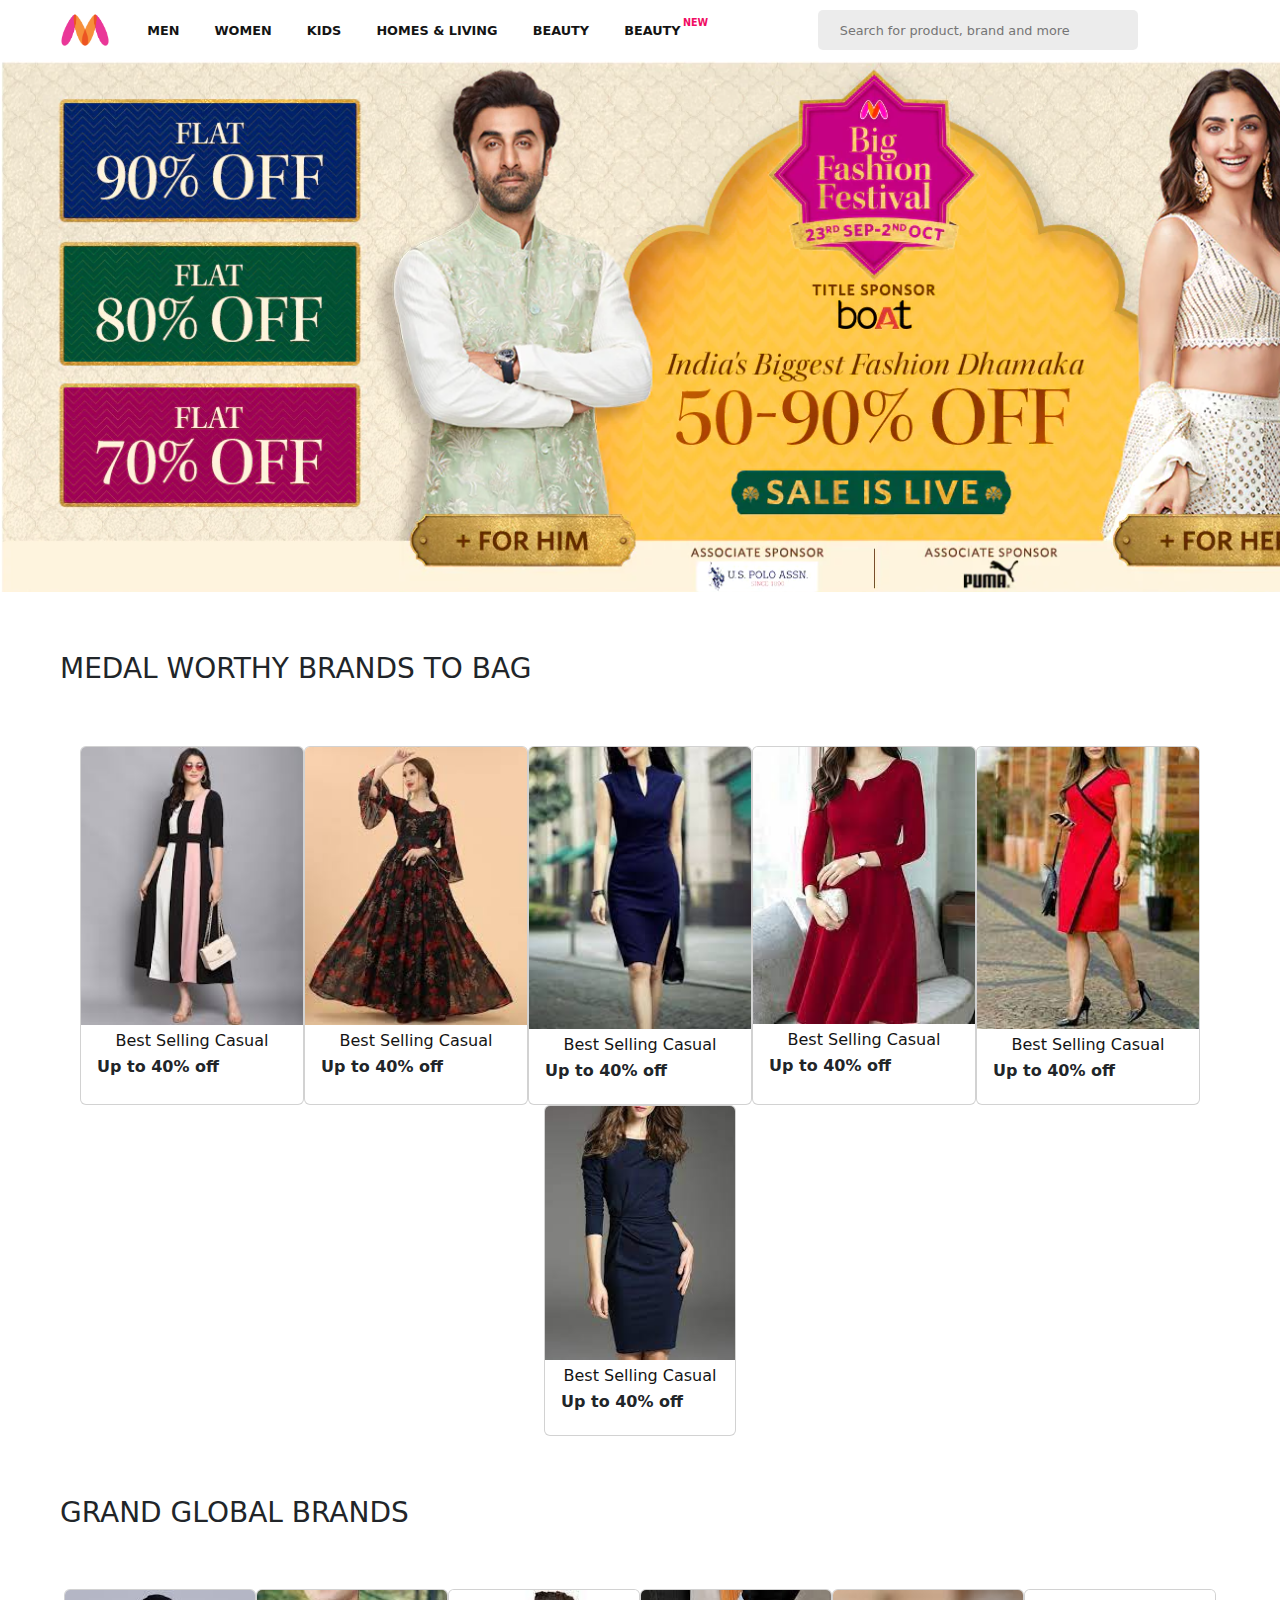
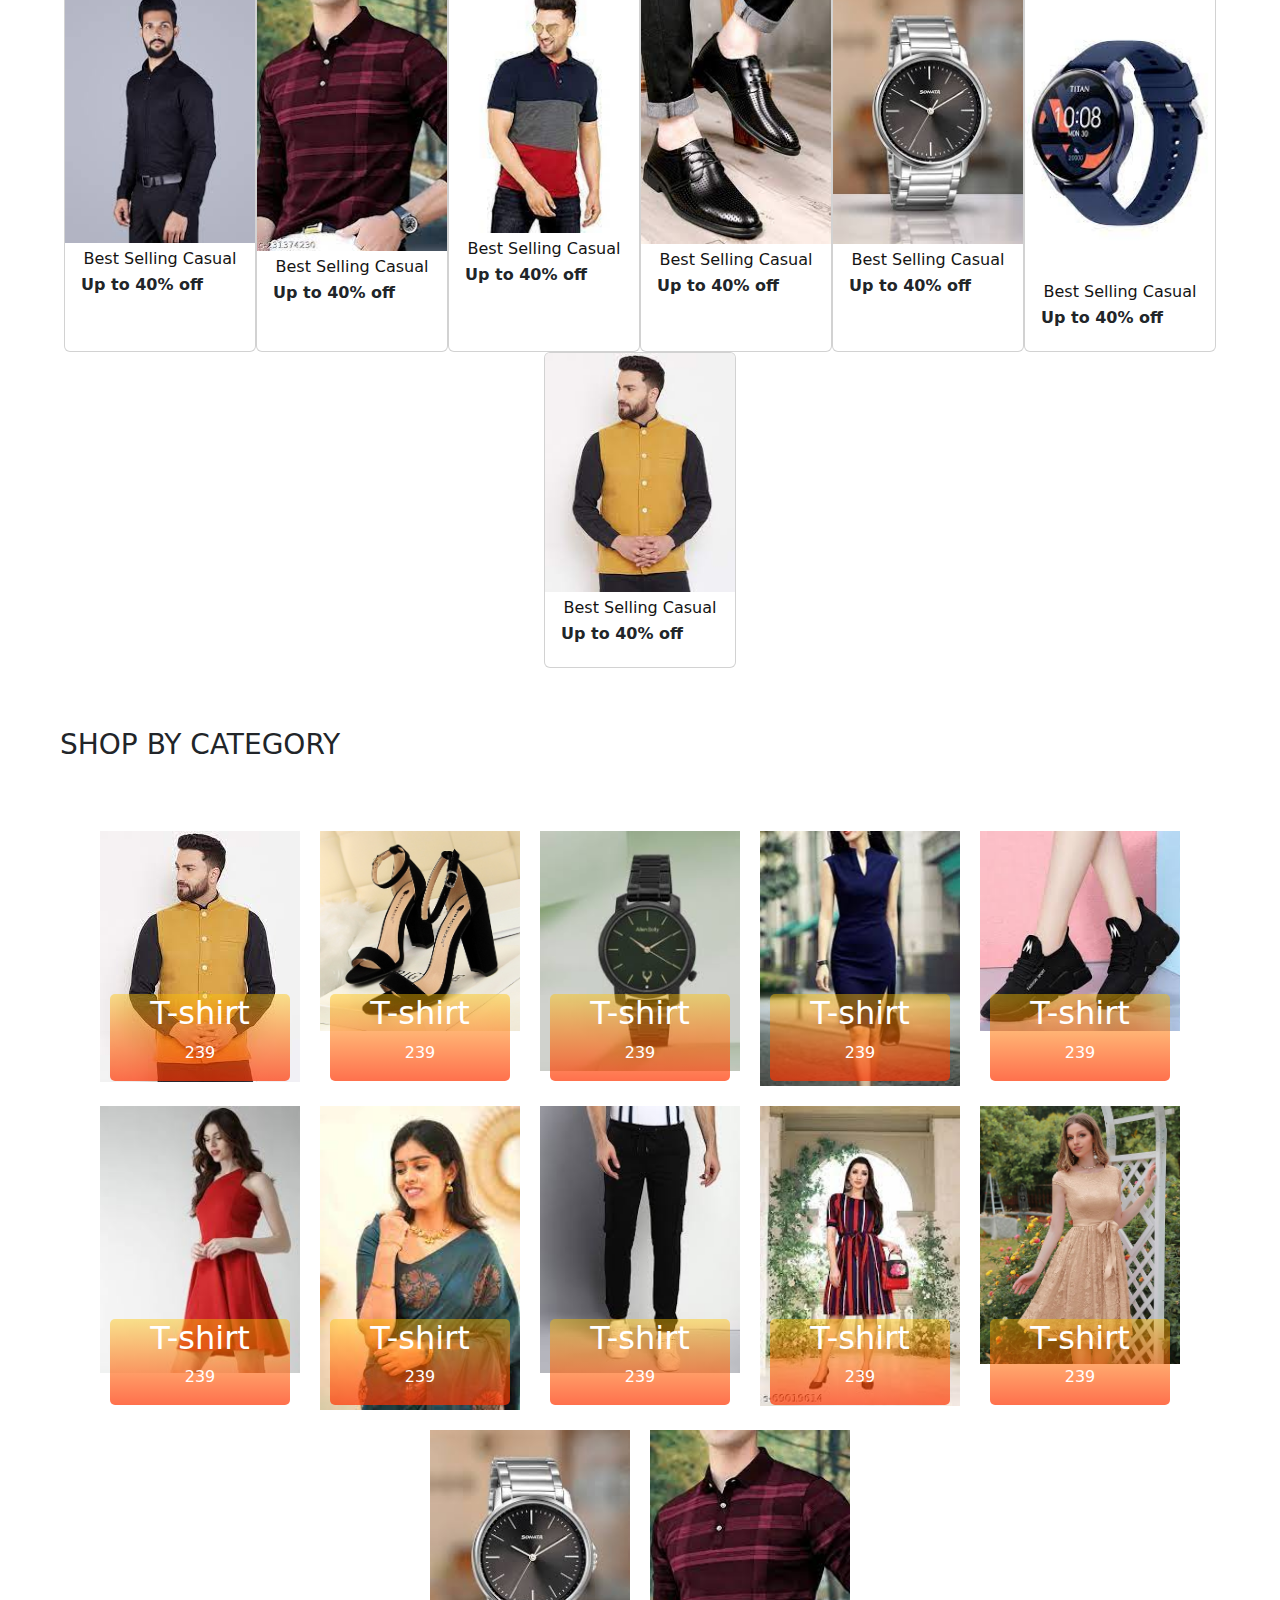
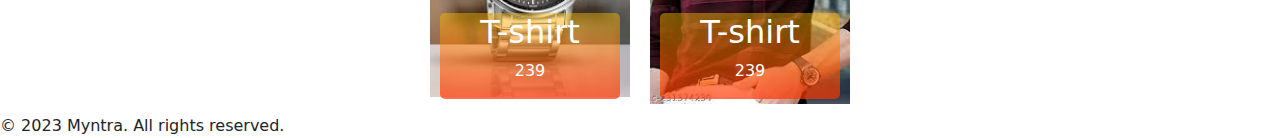
<file: myntra/index.html>
<!DOCTYPE html>
<html lang="en">

<head>
    <meta charset="UTF-8">
    <meta name="viewport" content="width=device-width, initial-scale=1.0">
    <link rel="shortcut icon" href="images/myntra.svg" type="image/x-icon">
    <title>Myntra</title>
    <link rel="stylesheet" href="style.css">
    <link rel="stylesheet" href="https://cdn.jsdelivr.net/npm/bootstrap@5.3.2/dist/css/bootstrap.min.css">
    <link rel="stylesheet" href="https://cdnjs.cloudflare.com/ajax/libs/font-awesome/6.4.2/css/all.min.css"
        integrity="sha512-z3gLpd7yknf1YoNbCzqRKc4qyor8gaKU1qmn+CShxbuBusANI9QpRohGBreCFkKxLhei6S9CQXFEbbKuqLg0DA=="
        crossorigin="anonymous" referrerpolicy="no-referrer" />
</head>

<body>
    <header>



        <nav>
            <div class="logo">
                <img src="images/logo.png" alt="">
            </div>
            <div class="menu-sec">
                <a href="man.html">MEN</a>
                <a href="#">WOMEN</a>
                <a href="#">KIDS</a>
                <a href="#">HOMES & LIVING</a>
                <a href="#">BEAUTY</a>
                <a href="#" class="position-relative">BEAUTY
                    <span class="position-absolute top-0 start-100 translate-middle badge rounded-pill">
                        NEW
                    </span>
                </a>




            </div>
            <div class="search">
                <i class="fa-solid fa-magnifying-glass"></i>
                <input type="search" name="" placeholder="Search for product, brand and more">
            </div>
            <div class="menu-icon">
                <i class="fa-regular fa-user"></i>
                <i class="fa-regular fa-heart"></i>
                <i class="fa-solid fa-cart-shopping"></i>
            </div>
        </nav>
    </header>
    <main>
        <!-- Your main content goes here -->
        <img src="images/index_img.png" alt="imdex-image">
    </main>
    <section class="product">
        <h3>MEDAL WORTHY BRANDS TO BAG</h3>
        <div class="procuct-box">
            <div class="card" style="width: 14rem;">
                <img src="images/product.jfif" class="card-img-top" alt="...">
                <div class="card-body">
                   <p>Best Selling Casual</p>
                   <h6>Up to 40% off</h6>
                </div>
            </div>
            <div class="card" style="width: 14rem;">
                <img src="images/p1.jfif" class="card-img-top" alt="...">
                <div class="card-body">
                   <p>Best Selling Casual</p>
                   <h6>Up to 40% off</h6>
                </div>
            </div>
            <div class="card" style="width: 14rem;">
                <img src="images/p2.jfif" class="card-img-top" alt="...">
                <div class="card-body">
                   <p>Best Selling Casual</p>
                   <h6>Up to 40% off</h6>
                </div>
            </div>
            <div class="card" style="width: 14rem;">
                <img src="images/p7.jfif" class="card-img-top" alt="...">
                <div class="card-body">
                   <p>Best Selling Casual</p>
                   <h6>Up to 40% off</h6>
                </div>
            </div>
            <div class="card" style="width: 14rem;">
                <img src="images/p4.jfif" class="card-img-top" alt="...">
                <div class="card-body">
                    <p>Best Selling Casual</p>
                    <h6>Up to 40% off</h6>
                </div>
            </div>
           
            <div class="card" style="width: 12rem;">
                <img src="images/p8.jfif" class="card-img-top" alt="...">
                <div class="card-body">
                   <p>Best Selling Casual</p>
                   <h6>Up to 40% off</h6>
                </div>
            </div>
        </div>
        <h3>GRAND GLOBAL BRANDS</h3>
        <div class="procuct-box">
            <div class="card" style="width: 12rem;">
                <img src="images/m1.jfif" class="card-img-top" alt="...">
                <div class="card-body">
                   <p>Best Selling Casual</p>
                   <h6>Up to 40% off</h6>
                </div>
            </div>
            <div class="card" style="width: 12rem;">
                <img src="images/m2.jfif" class="card-img-top" alt="...">
                <div class="card-body">
                   <p>Best Selling Casual</p>
                   <h6>Up to 40% off</h6>
                </div>
            </div>
            <div class="card" style="width: 12rem;">
                <img src="images/m3.jfif" class="card-img-top" alt="...">
                <div class="card-body">
                   <p>Best Selling Casual</p>
                   <h6>Up to 40% off</h6>
                </div>
            </div>
            <div class="card" style="width: 12rem;">
                <img src="images/m4.jfif" class="card-img-top" alt="...">
                <div class="card-body">
                   <p>Best Selling Casual</p>
                   <h6>Up to 40% off</h6>
                </div>
            </div>
            <div class="card" style="width: 12rem;">
                <img src="images/m5.jfif" class="card-img-top" alt="...">
                <div class="card-body">
                    <p>Best Selling Casual</p>
                    <h6>Up to 40% off</h6>
                </div>
            </div>
            <div class="card" style="width: 12rem;">
                <img src="images/m6.jfif" class="card-img-top" alt="...">
                <div class="card-body">
                   <p>Best Selling Casual</p>
                   <h6>Up to 40% off</h6>
                </div>
            </div>
            <div class="card" style="width: 12rem;">
                <img src="images/m7.jfif" class="card-img-top" alt="...">
                <div class="card-body">
                   <p>Best Selling Casual</p>
                   <h6>Up to 40% off</h6>
                </div>
            </div>
        </div>
        <h3>SHOP BY CATEGORY</h3>
        <div class="procuct-box">
            <div class=" collection" >
                <img src="images/m7.jfif" class="card-img-top" alt="...">
                <div class="desc">
                    <h2>T-shirt</h2>
                    <p>239</p>
                </div>
            </div>
            <div class=" collection" >
                <img src="images/img.jpg" class="card-img-top" alt="...">
                <div class="desc">
                    <h2>T-shirt</h2>
                    <p>239</p>
                </div>
            </div>
            <div class=" collection" >
                <img src="images/watch 1.jfif" class="card-img-top" alt="...">
                <div class="desc">
                    <h2>T-shirt</h2>
                    <p>239</p>
                </div>
            </div>
            <div class=" collection" >
                <img src="images/p2.jfif" class="card-img-top" alt="...">
                <div class="desc">
                    <h2>T-shirt</h2>
                    <p>239</p>
                </div>
            </div>
            <div class=" collection" >
                <img src="images/images.jfif" class="card-img-top" alt="...">
                <div class="desc">
                    <h2>T-shirt</h2>
                    <p>239</p>
                </div>
            </div>
            <div class=" collection" >
                <img src="images/p3.jfif" class="card-img-top" alt="...">
                <div class="desc">
                    <h2>T-shirt</h2>
                    <p>239</p>
                </div>
            </div>
            <div class=" collection" >
                <img src="images/saree.jfif" class="card-img-top" alt="...">
                <div class="desc">
                    <h2>T-shirt</h2>
                    <p>239</p>
                </div>
            </div>
            <div class=" collection" >
                <img src="images/pant.jfif" class="card-img-top" alt="...">
                <div class="desc">
                    <h2>T-shirt</h2>
                    <p>239</p>
                </div>
            </div>
            <div class=" collection" >
                <img src="images/p5.jfif" class="card-img-top" alt="...">
                <div class="desc">
                    <h2>T-shirt</h2>
                    <p>239</p>
                </div>
            </div>
            <div class=" collection" >
                <img src="images/p6.jpg" class="card-img-top" alt="...">
                <div class="desc">
                    <h2>T-shirt</h2>
                    <p>239</p>
                </div>
            </div>
            <div class=" collection" >
                <img src="images/m5.jfif" class="card-img-top" alt="...">
                <div class="desc">
                    <h2>T-shirt</h2>
                    <p>239</p>
                </div>
            </div>
            <div class=" collection" >
                <img src="images/m2.jfif" class="card-img-top" alt="...">
                <div class="desc">
                    <h2>T-shirt</h2>
                    <p>239</p>
                </div>
            </div>

        </div>
    </section>

    <footer>
        &copy; 2023 Myntra. All rights reserved.
    </footer>
    <script src="https://cdn.jsdelivr.net/npm/bootstrap@5.3.2/dist/js/bootstrap.bundle.min.js"></script>
</body>

</html>
</file>
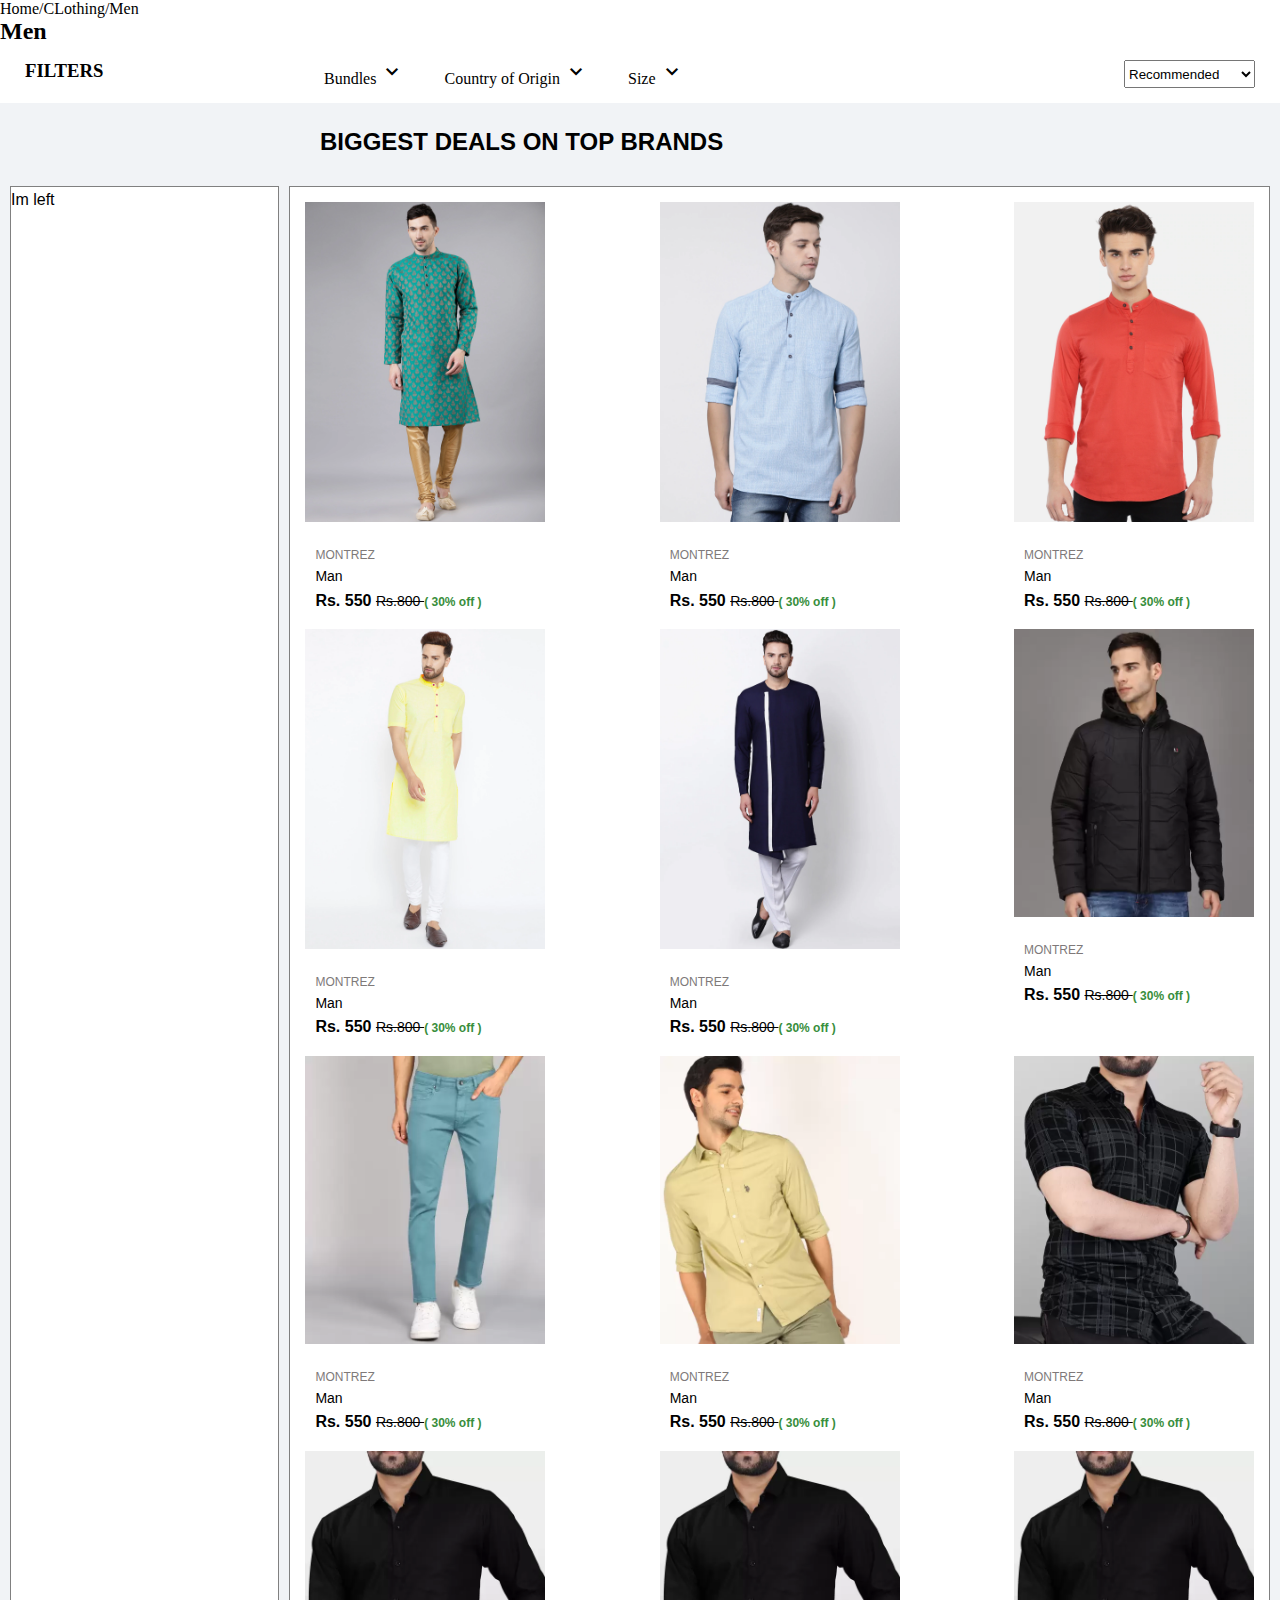
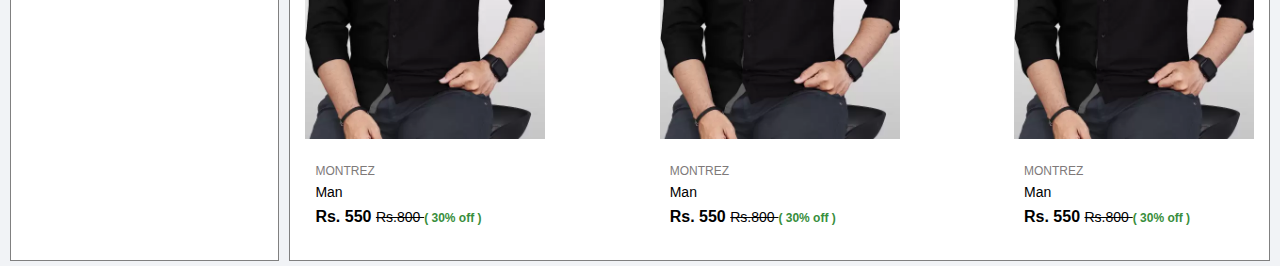
<file: myntra/man.html>
<!DOCTYPE html>
<html lang="en">

<head>
    <meta charset="UTF-8">
    <meta http-equiv="X-UA-Compatible" content="IE=edge">
    <meta name="viewport" content="width=device-width, initial-scale=1.0">
    <title>Mens</title>
    <link rel="shortcut icon" href="img/myntra.svg" type="image/x-icon">
    <link rel="stylesheet"
        href="https://fonts.googleapis.com/css2?family=Material+Symbols+Outlined:opsz,wght,FILL,GRAD@20..48,100..700,0..1,-50..200" />
    <link
        href="https://fonts.googleapis.com/css2?family=Cabin:ital,wght@0,400;0,500;0,600;0,700;1,400;1,500&display=swap"
        rel="stylesheet">
    <link rel="stylesheet" href="catelog.css">
</head>

<body>

    
    <div id="heading">
        <div id="page">Home/CLothing/<span>Men</span></div>
        <h2>Men <span></span></h2>
    </div>
    <div id="horizontal">
        <h3>FILTERS</h3>
        <div>
            <div>
                Bundles
                <span class="material-symbols-outlined mb">expand_more</span>
            </div>
            <div>
                Country of Origin
                <span class="material-symbols-outlined">expand_more</span>
            </div>
            <div>
                Size
                <span class="material-symbols-outlined">expand_more</span>
            </div>
        </div>
        <select name="" id="sort">
            <option value="">Recommended</option>
            <option value="price_dsc">Price: High to Low</option>
            <option value="price_asc">Price: Low to High</option>
            <option value="discount_dsc">Better Discount</option>
        </select>
    </div>
    <div id="body">
        <div id="filter"></div>
        <h2 class="main">BIGGEST DEALS ON TOP BRANDS</h2>
        <div id="container-parent">
            <div class="left">
                Im left
            </div>
            <div class="procuct-box">
                <div class="card" style="width: 15rem;">
                    <img src="images/mans.webp" class="card-img-top" alt="...">
                    <div class="card-body">
                       <div class="brand"> MONTREZ</div>
                        <p>Man</p>
                        <h2 class="price"> Rs. 550 <strike> Rs.800 </strike> <span>( 30% off )</span> </h2>
                    </div>
                </div>
                <div class="card" style="width: 15rem;">
                    <img src="images/mans1.webp" class="card-img-top" alt="...">
                    <div class="card-body">
                        <div class="brand"> MONTREZ</div>
                         <p>Man</p>
                         <h2 class="price"> Rs. 550 <strike> Rs.800 </strike> <span>( 30% off )</span> </h2>
                     </div>
                </div>
                <div class="card" style="width: 15rem;">
                    <img src="images/man2.webp" class="card-img-top" alt="...">
                    <div class="card-body">
                        <div class="brand"> MONTREZ</div>
                         <p>Man</p>
                         <h2 class="price"> Rs. 550 <strike> Rs.800 </strike> <span>( 30% off )</span> </h2>
                     </div>
                </div>
                <div class="card" style="width: 15rem;">
                    <img src="images/mans3.webp" class="card-img-top" alt="...">
                    <div class="card-body">
                        <div class="brand"> MONTREZ</div>
                         <p>Man</p>
                         <h2 class="price"> Rs. 550 <strike> Rs.800 </strike> <span>( 30% off )</span> </h2>
                     </div>
                </div>
                <div class="card" style="width: 15rem;">
                    <img src="images/mans4.webp" class="card-img-top" alt="...">
                    <div class="card-body">
                        <div class="brand"> MONTREZ</div>
                         <p>Man</p>
                         <h2 class="price"> Rs. 550 <strike> Rs.800 </strike> <span>( 30% off )</span> </h2>
                     </div>
                </div>
                <div class="card" style="width: 15rem;">
                    <img src="images/mans5.webp" class="card-img-top" alt="...">
                   <div class="card-body">
                        <div class="brand"> MONTREZ</div>
                         <p>Man</p>
                         <h2 class="price"> Rs. 550 <strike> Rs.800 </strike> <span>( 30% off )</span> </h2>
                     </div>
                </div>
                <div class="card" style="width: 15rem;">
                    <img src="images/mans6.webp" class="card-img-top" alt="...">
                    <div class="card-body">
                        <div class="brand"> MONTREZ</div>
                         <p>Man</p>
                         <h2 class="price"> Rs. 550 <strike> Rs.800 </strike> <span>( 30% off )</span> </h2>
                     </div>
                </div>
                <div class="card" style="width: 15rem;">
                    <img src="images/mans7.webp" class="card-img-top" alt="...">
                    <div class="card-body">
                        <div class="brand"> MONTREZ</div>
                         <p>Man</p>
                         <h2 class="price"> Rs. 550 <strike> Rs.800 </strike> <span>( 30% off )</span> </h2>
                     </div>
                </div>
                <div class="card" style="width: 15rem;">
                    <img src="images/mans8.webp" class="card-img-top" alt="...">
                    <div class="card-body">
                        <div class="brand"> MONTREZ</div>
                         <p>Man</p>
                         <h2 class="price"> Rs. 550 <strike> Rs.800 </strike> <span>( 30% off )</span> </h2>
                     </div>
                </div>
                <div class="card" style="width: 15rem;">
                    <img src="images/mans9.webp" class="card-img-top" alt="...">
                    <div class="card-body">
                        <div class="brand"> MONTREZ</div>
                         <p>Man</p>
                         <h2 class="price"> Rs. 550 <strike> Rs.800 </strike> <span>( 30% off )</span> </h2>
                     </div>
                </div>
                <div class="card" style="width: 15rem;">
                    <img src="images/mans9.webp" class="card-img-top" alt="...">
                    <div class="card-body">
                        <div class="brand"> MONTREZ</div>
                         <p>Man</p>
                         <h2 class="price"> Rs. 550 <strike> Rs.800 </strike> <span>( 30% off )</span> </h2>
                     </div>
                </div>
                <div class="card" style="width: 15rem;">
                    <img src="images/mans9.webp" class="card-img-top" alt="...">
                    <div class="card-body">
                        <div class="brand"> MONTREZ</div>
                         <p>Man</p>
                         <h2 class="price"> Rs. 550 <strike> Rs.800 </strike> <span>( 30% off )</span> </h2>
                     </div>
                </div>

            </div>
        </div>
        <div id="page-nav"></div>
    </div>

</body>

</html>
</file>
<file: myntra/style.css>
body {
    font-family: Arial, sans-serif;
    margin: 0;
    padding: 0;
}

header {
    background-color: #333;
    color: #fff;
    text-align: center;
}
                                                                                                                                                                                                                                                                                                                                                                                                                                                                                                                                                                                                                                                                                                                                                                                                                                                                                                                                                                                                                                                                                                                                                                                                                                                                                                                                                                                              
nav {
    display: flex;
    justify-content:space-between;
    align-items: center;
    background-color: #fff;
    padding: 10px;
}
.logo{
    width: 50px;
   margin-left: 50px;                                                                                                                                                                                                                                                    
}
.logo img{
    width: 100%;
}
.menu-icon i{
    padding: 0 10px;
    color: #141414;                                                  
}
nav a {
    color: #141414;
    text-decoration: none;
    padding: 0 15px;
} 
.menu-sec{
    position: relative;
    left: -50px;
}
.menu-sec a{
    font-size: 0.8rem;
    font-weight: 600;
}
.menu-sec a span{
    color: rgb(240, 12, 99);
}
.search{
    font-size: 0.8rem;
    background-color: #e7e7e7c5;
    border-radius: 5px;
    transition: all ease 0.8s;
}
.search i{
    padding: 0 10px;
    color: black;
}
.search:hover{
    background-color: #fff;
    border: 1px solid black;
}
.search input{
    width: 300px;
    outline: none;
    height: 40px;
    color: black;
    border-radius: 4px;
    background: none;
    border: none;
    font-size: 0.8rem;
}
.product h3{
    margin: 60px;
}
.procuct-box{
    display: flex;
    width: 100%;
    flex-wrap: wrap;
    justify-content: center;
}
.card-body{
    line-height: 0px;

}
.card-body p{
    font-size: 1rem;
    color: #141414;
}
.card-body h6{
    font-weight: bold;
}
.collection{
    width: 200px;
    position: relative;
    margin: 10px;
}
.collection .desc{
  background: linear-gradient(rgba(255, 196, 0, 0.432), rgba(255, 51, 0, 0.699));
    width: 90%;
    position: absolute;
    bottom: 5px;
    border-radius: 5px;
    left: 10px;
  padding: 0 5px;
    
}
 .desc h2,p{
    color: #fff;
    text-align: center;
}
/* footer {
    background-color: #333;
    color: #fff;
    text-align: center;
    padding: 10px;
    position: absolute;
    bottom: 0;
    width: 100%;
} */
</file>
<file: myntra/catelog.css>
@import url('https://fonts.googleapis.com/css2?family=Roboto:wght@300;400;500&display=swap');
*{
    margin: 0;
    padding: 0;
    box-sizing: border-box;
}
#body{
    
    background-color: #f1f3f6;
    font-family: 'Open Sans', sans-serif;
    display:grid;
    grid-template-columns: 300px 1fr;
    line-height: 1.6;
}
.main{
    padding: 20px;
}
#horizontal{
    display: flex;
    justify-content: space-between;
    padding: 15px 25px;
}
#horizontal>div{
    display: flex;                                                                                            
    flex-grow: 6;
}
#horizontal>div>div{
    margin: 0 20px;
}
#horizontal>h3{
    width: 254px;
    margin-right: 25px;;
}
#filter{
    display: flex;
    flex-direction: column;
}
#filter>div{
    padding: 25px;
    border: 1px solid gray;
}
#filter h3{
    margin-bottom: 15px;
}
#container-parent{
    width: 100dvw;
    padding:5px;
    display: flex;
    
}
.left{
    background-color: #fff;
    width: 22%;
    border: 1px solid gray;
    margin: 0 5px;
}
.product h3{
    margin: 60px;
}
.procuct-box{
    background-color: #fff;
   
    border: 1px solid gray;
    display: flex;
    width: 80%;
    flex-wrap: wrap;
    justify-content: space-between;
    padding: 15px;
    margin: 0 5px;
}
.card img{
    width: 100%;
}
#container{
    width:100%;
    display: flex;
}
#container>div>img{
    width: 100%;
}
.card-body{
    margin: 16px 10px;
}
.brand{
    font-size: 12px;
    opacity: 0.8;
    color: #605858;
}
.card-body h2{
    font-size: 16px;
    font-weight: 700;
}
.price>strike, p{
    font-size: 14px;
    font-weight: 500;
}
.price>span{
    color:#388e3c;
    font-size: 12px
}
.mb{
    margin-bottom: -10px;
}
.active{
    background-color: #ff905a;
}
</file>
